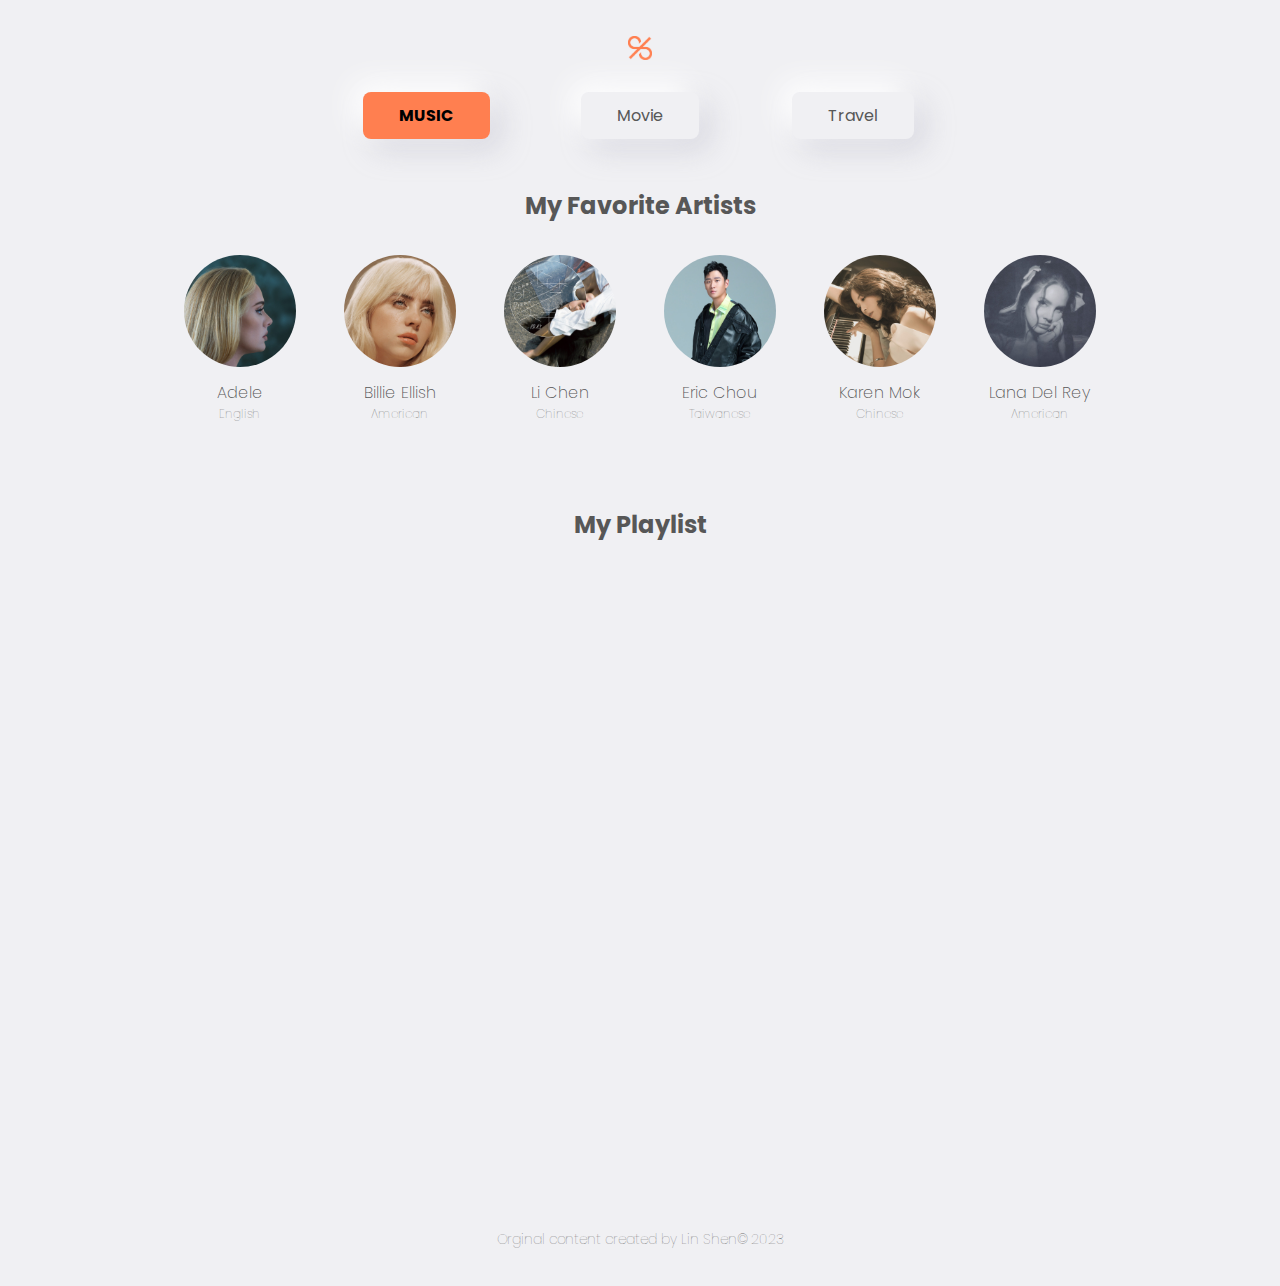
<file: music.html>
<!DOCTYPE html>
<html lang="en">
<head>
  <meta charset="UTF-8">
  <meta name="viewport" content="width=device-width, initial-scale=1.0">
  <link rel="stylesheet" href="css/reset.css">
  <link rel="stylesheet" href="css/style.css">
  <link href='https://fonts.googleapis.com/css?family=Poppins' rel='stylesheet'>
  <link rel="icon" href="images/personal logo.png">

  <title>My Music</title>

</head>

<body>
<header>
    <div style="text-align:center;">
    <a class="logo" href="index.html">
        <img src="images/personal logo.png" style='width:24px;' alt="The personal logo of Lin Shen, the author of this site">
      </a>
    </div>
    <nav class="navbar">
        <ul>
          <li><a class="current" href="music.html">Music</a></li>
          <li><a href="movie.html">Movie</a></li>
          <li><a href="travel.html">Travel</a></li>
        </ul>
    </nav>
</header>

<main>
  <h1>My Favorite Artists</h1>
  <div class="artists" tabindex="0" aria-label="List of artists">
    <div>
      <img src="images/music/Adele.jpg" alt="Portrait photo of the artist Adele">
      <h3>Adele</h3>
      <p>English</p>
    </div>

    <div>
      <img src="images/music/Billie Ellish.jpg" alt="Portrait photo of the artist Billie Ellish">
      <h3>Billie Ellish</h3>
      <p>American</p>
    </div>

    <div>
      <img src="images/music/Chen Li.jpg" alt="Portrait photo of the Chinese artist Li Chen">
      <h3>Li Chen</h3>
      <p>Chinese</p>
    </div>

    <div>
      <img src="images/music/Eric Chou.jpg" alt="Portrait photo of the Chinese artist Eric Chou">
      <h3>Eric Chou</h3>
      <p>Taiwanese</p>
    </div>

    <div>
      <img src="images/music/Karen Mok.jpg" alt="Portrait photo of the Chinese artist Karen Mok">
      <h3>Karen Mok</h3>
      <p>Chinese</p>
    </div>

    <div>
      <img src="images/music/lana del rey.jpg" alt="Portrait photo of the artist Lana Del Rey">
      <h3>Lana Del Rey</h3>
      <p>American</p>
    </div>

    <div>
      <img src="images/music/Wuren Gao.jpg" alt="Portrait photo of the Chinese band Wuren Gao">
      <h3>Wuren Gao</h3>
      <p>Taiwanese</p>
    </div>

    <div>
      <img src="images/music/Yanzi Sun.jpg" alt="Portrait photo of the artist Stefanie Sun">
      <h3>Stefanie Sun</h3>
      <p>Singaporean</p>
    </div>
  </div>

  <h1>My Playlist</h1>
  <iframe style="border-radius:12px" 
  src="https://open.spotify.com/embed/playlist/71HprJPRqGzWWd8pheWtJc?utm_source=generator&theme=0" 
  width="100%" height="600" frameBorder="0" allowfullscreen="" 
  allow="autoplay; clipboard-write; encrypted-media; fullscreen; picture-in-picture" 
  loading="lazy"
  title="My Favorite Playlist">
  </iframe>



</main>

<footer>
  <p>Orginal content created by Lin Shen© 2023</p>
</footer>

</body>
</html>
</file>
<file: css/style.css>
body{
    font-family: "Poppins", sans-serif;
    color: #6b6b6b;
    background: #f0f0f3;
}

header{
    width: 50%;
    margin-top: 36px;
    margin-bottom: 36px;
    margin-left: auto;
    margin-right: auto;
    justify-content: center;
}

.logo{
    justify-content: center;
    margin-bottom: 16px; 
}

nav a{
    text-decoration: none;
    color: #575757;
    border: 0px solid black;
    padding: 12px 36px;
    border-radius: 8px;
    box-shadow: -10px -10px 30px #FFFFFF,
    10px 10px 30px rgba(174, 174, 192, 0.4);
}

a:hover{
    color: #FF7F50;
}

nav a.current{
    text-transform: uppercase;
    color: black;
    background-color: #FF7F50;
    font-weight: 700;
}

.navbar ul{
    margin-top: 36px;
    padding: 0;
    display: grid;
    grid-template-columns: repeat(3, 1fr);
    justify-content: center;
    align-content: center;
}

li{
    text-align: center;
}

main, footer{
    width: 75%;
    margin-left: auto;
    margin-right: auto;
}

.profile-photo{
    box-shadow: -10px -10px 30px #FFFFFF,
    10px 10px 30px rgba(174, 174, 192, 0.4);
}

#popup{
    display: none;
    position: fixed;
    top: 0;
    left: 0;
    width: 100%;
    height: 100%;
    background-color: rgba(0, 0, 0, 0.5);
}

#popup img{
    border-radius: 5px;
}
  
.popup-content {
    position: absolute;
    top: 50%;
    left: 50%;
    transform: translate(-50%, -50%);
    width: 100%;
    max-width: 600px;
    background-color: #fff;
    border-radius: 15px;
    padding: 20px;
}

.travel .popup-content{
    background: none;
}

.popup-content p{
    font-size: 14px;
    margin-top: 8px;
    color: #575757;
}

#close-btn {
    display: none;
  }

ul.bio{
    margin-top: 16px;
}

.bio li{
    font-size: 14px;
    display: inline-block;
    padding: 3px 12px;
    border: 1.25px solid #FF7F50;
    color: #575757;
    border-radius: 40px;
    margin: 0px 5px;
}

h1{
    font-size: 24px;
    font-weight: bolder;
    color: #575757;
    margin: 60px 0px 32px 0px;
    text-align: center;
}

h2{
    font-size: 24px;
    font-weight: bolder;
    color: #575757;
    margin: 12px 0px;
}

h3{
    font-weight: 200;
    color:#575757;
}

.bigtitle{
    text-align: center;
    width: 50%;
    margin-left: auto;
    margin-right: auto;
    margin-top: 52px;
    margin-bottom: 60px;
}

p{
    font-size: 16px;
    font-weight: 100;
    line-height: 1.5;
}

.three-column-grid{
    display: grid;
    grid-template-columns: repeat(3, 1fr);
    gap: 36px;
    row-gap: 60px;
}

.travel-been{
    display: grid;
    grid-template-columns: repeat(3, 1fr);
    gap: 48px;
    row-gap: 60px;
}

.travel-been div{
    border: 0px solid black;
    border-radius: 24px;
    box-shadow: -10px -10px 30px #FFFFFF,
    10px 10px 30px rgba(174, 174, 192, 0.4);
    height: auto;
}

.travel-been h3{
    text-align: center;
    padding: 8px 0px 16px 0px;
}

.travel-been img{
    border-radius: 24px 24px 0px 0px;
}

.module{
    border: 0px solid black;
    padding: 36px;
    border-radius: 24px;
    box-shadow: -10px -10px 30px #FFFFFF,10px 10px 30px rgba(174, 174, 192, 0.4);
    text-align: center;
}

.module-p{
    font-size: 14px;
    margin-top: 16px;
    margin-bottom: 24px;
}

.know-more{
    text-decoration: none;
    border: 0px solid black;
    padding: 6px 20px;
    border-radius: 24px;
    box-shadow: -5px -5px 10px #FFFFFF,
    8px 8px 8px rgba(174, 174, 192, 0.4),
    -8px -8px 8px rgba(174, 174, 192, 0.25),
    5px 5px 5px #fff;
    color: black;
    background: #f0f0f3;
    font-size: 14px;
}

.know-more:hover{
    color: black;
    background: #FF7F50;
}

.artists{
    display: flex;
    flex-wrap: nowrap;
    overflow-x: scroll; 
    -webkit-overflow-scrolling: touch;
    padding-bottom: 24px;
}

.artists div{
    flex: 0 0 calc(100% / 6);
    padding: 0 24px;
}

.artists > * {
    display: inline-block;
    vertical-align: top;
  }

.artists img{
    border-radius: 50%;
    margin-bottom: 6px;
}

.artists,.travel h3{
    text-align: center;
}

.artists p{
    text-align: center;
    font-weight: 100;
    color: #6b6b6b;
    font-size: 12px;
}

.heading{
    text-align: center;
    margin-bottom: 36px;
}

.heading p{
    margin-top: -32px;
}

.travel{
    display: grid;
    grid-template-columns: repeat(5, 1fr);
    grid-gap: 40px;
}

.travel img{
    border-radius: 50%;
    margin-bottom: 6px;
}

.travel p{
    text-align: center;
    font-weight: 100;
    color: #6b6b6b;
    font-size: 12px;
}

.popup-text p{
    font-size: 14px;
    margin-top: 8px;
    color: #575757;
}

footer{
    margin-top: 48px;
    margin-bottom: 36px;
    text-align: center;
}

footer p{
    font-size: 14px;
}

/* flip card effect */

.flip-card {
    width: 100%;
    height: 280px;
    perspective: 1000px;
  }
  
  /* Set the position of the flip card elements */
  .flip-card-inner {
    position: relative;
    width: 100%;
    height: 100%;
    text-align: center;
    transition: transform 0.6s;
    transform-style: preserve-3d;
  }
  
  /* Flip the card when hovered */
  .flip-card:hover .flip-card-inner {
    transform: rotateY(180deg);
  }
  
  /* Set the style for the front side of the card */
  .flip-card-front, .flip-card-back {
    position: absolute;
    width: 100%;
    height: 100%;
    backface-visibility: hidden;
    border: 0px solid black;
    border-radius: 24px;
    box-shadow: -10px -10px 30px #FFFFFF,
    10px 10px 30px rgba(174, 174, 192, 0.4);
  }
  
  /* Style for the front side of the card */
  .flip-card-front {
    background-color: #f0f0f3;
  }

  .flip-card-front img{
    border-radius: 24px 24px 0px 0px;
  }

  .flip-card-front h3{
    margin-top: 8px;
    margin-bottom: 10px;
  }
  
  /* Style for the back side of the card */
  .flip-card-back {
    background-color: #f0f0f3;
    color: #575757;
    transform: rotateY(180deg);
    padding: 24px;
  }

  .text-container {
    display: flex;
    flex-direction: column;
    justify-content: center; 
    align-items: center;
    height: 100%;
  }


/* play button */
.button{
    display: flex;
    justify-content: center;
}

.play-btn {
    background-color: #f0f0f3;
    border: none;
    box-shadow: -5px -5px 10px #FFFFFF,
    8px 8px 8px rgba(174, 174, 192, 0.4),
    -8px -8px 8px rgba(174, 174, 192, 0.25),
    5px 5px 5px #fff;
    width: 50px;
    height: 50px;
    border-radius: 50%;
    margin-top: 16px;
    margin-bottom: -32px;
    justify-content: center;
    align-items: center;
}
  
.play-btn:hover {
    color: #000;
    cursor: pointer;
}
</file>
